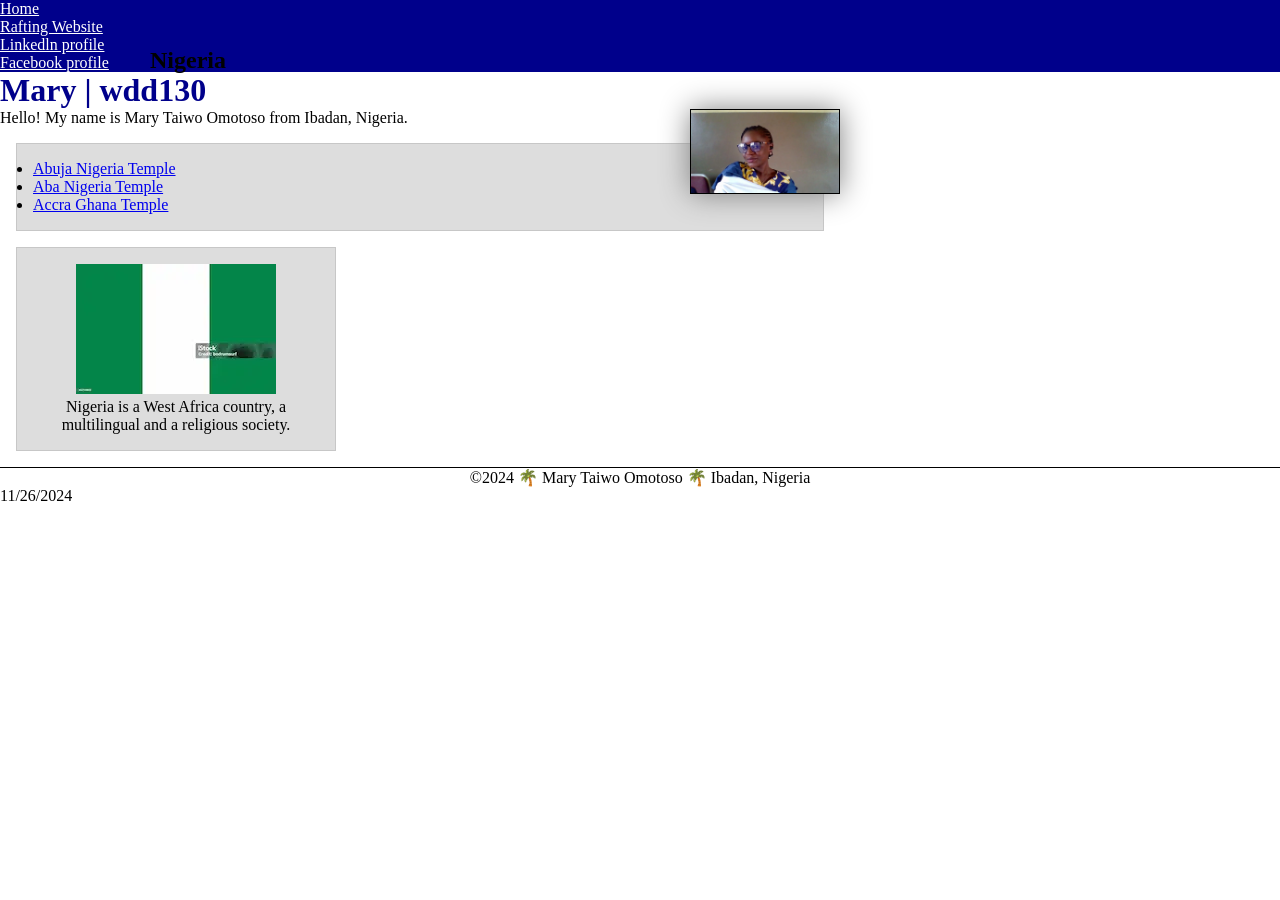
<file: index.html>
<!DOCTYPE html>
<html lang="en-US">
  <head>
    <meta charset="utf-8">
    <meta name="viewport" content="width=device-width,initial-scale=1.0">
    <title>Mary Taiwo Omotoso WDD 130</title>
    <meta name="Description" content="Wdd 130 - Web Frontend Development Mary Taiwo Omotoso course assignment">
    <meta name="author" content="Mary Taiwo Omotoso">
    <link rel="stylesheet" href="styles/styles.css">
  </head>
  <body>
    <header>
        <nav>
            <a href="#">Home</a>
            <a href="index.html">Rafting Website</a>
            <a href="www.linkedin.com/in/mary-taiwo-omotoso-859a27259">Linkedln profile</a>
            <a href="https://facebook.com">Facebook profile</a>
          </nav> 
    </header>
    <main>
        <h1>Mary | wdd130</h1>
        <img src="./images/profile.webp" alt="Hello, my name is Mary Omotoso" width="200">
        <p>Hello! My name is Mary Taiwo Omotoso from Ibadan, Nigeria.</p>
        <ul class="box">
          <li><a href="https://www.churchofjesuschrist.org/temples/details/abuja-nigeria-temple" target="_blank">Abuja Nigeria Temple</a></li>
          <li><a href="https://www.churchofjesuschrist.org/temples/details/aba-nigeria-temple" target="_blank">Aba Nigeria Temple</a></li>
          <li><a href="https://www.churchofjesuschrist.org/temples/details/accra-ghana-temple" target="_blank">Accra Ghana Temple</a></li>
        </ul>
        <div class="gird">
      </main>
    <aside class="box">
      <div class="grid">
      <h2> Nigeria</h2>
      <img src="./images/national_flag.webp" alt="Nigeria Flag">
      <p>Nigeria is a West Africa country, a multilingual and a religious society.</p>
    </aside>
    <footer>
        <p>©️2024 🌴 Mary Taiwo Omotoso 🌴 Ibadan, Nigeria</p>
    </footer>
  </body>
  11/26/2024
</html>
</file>
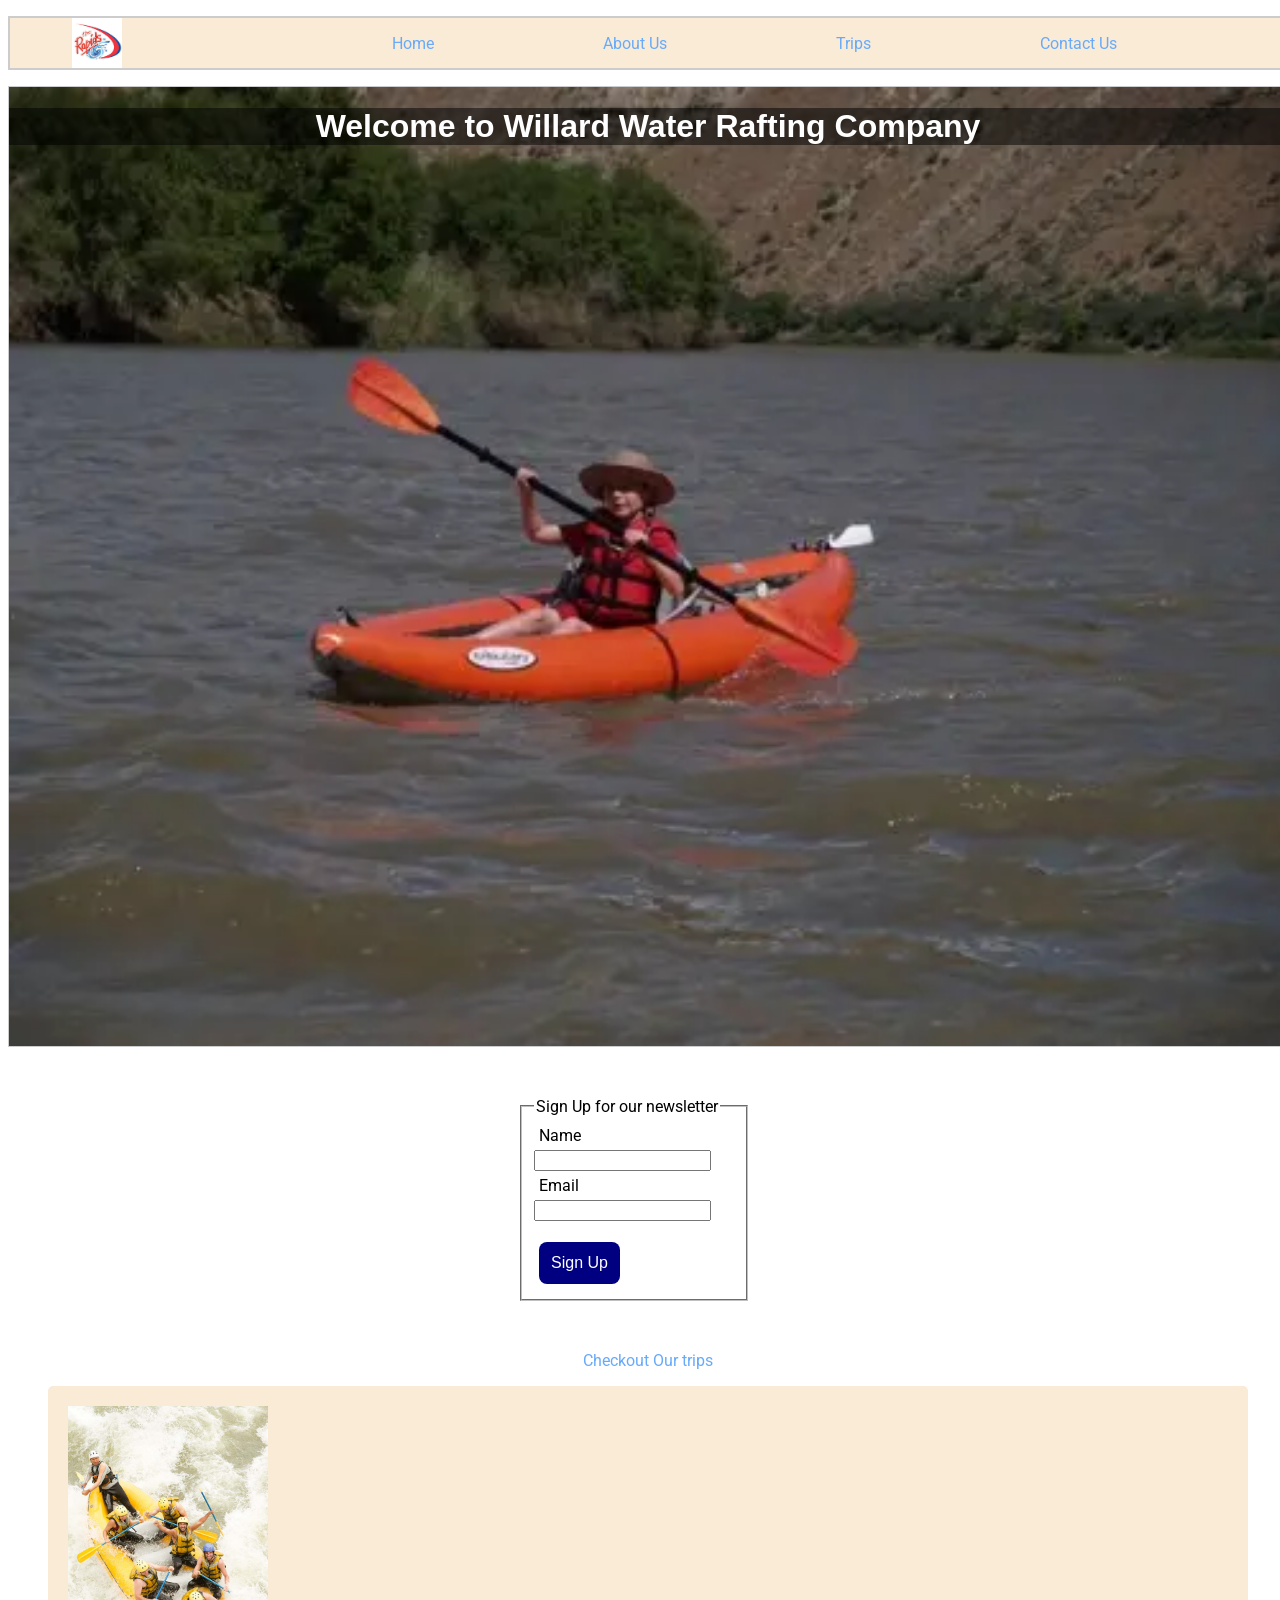
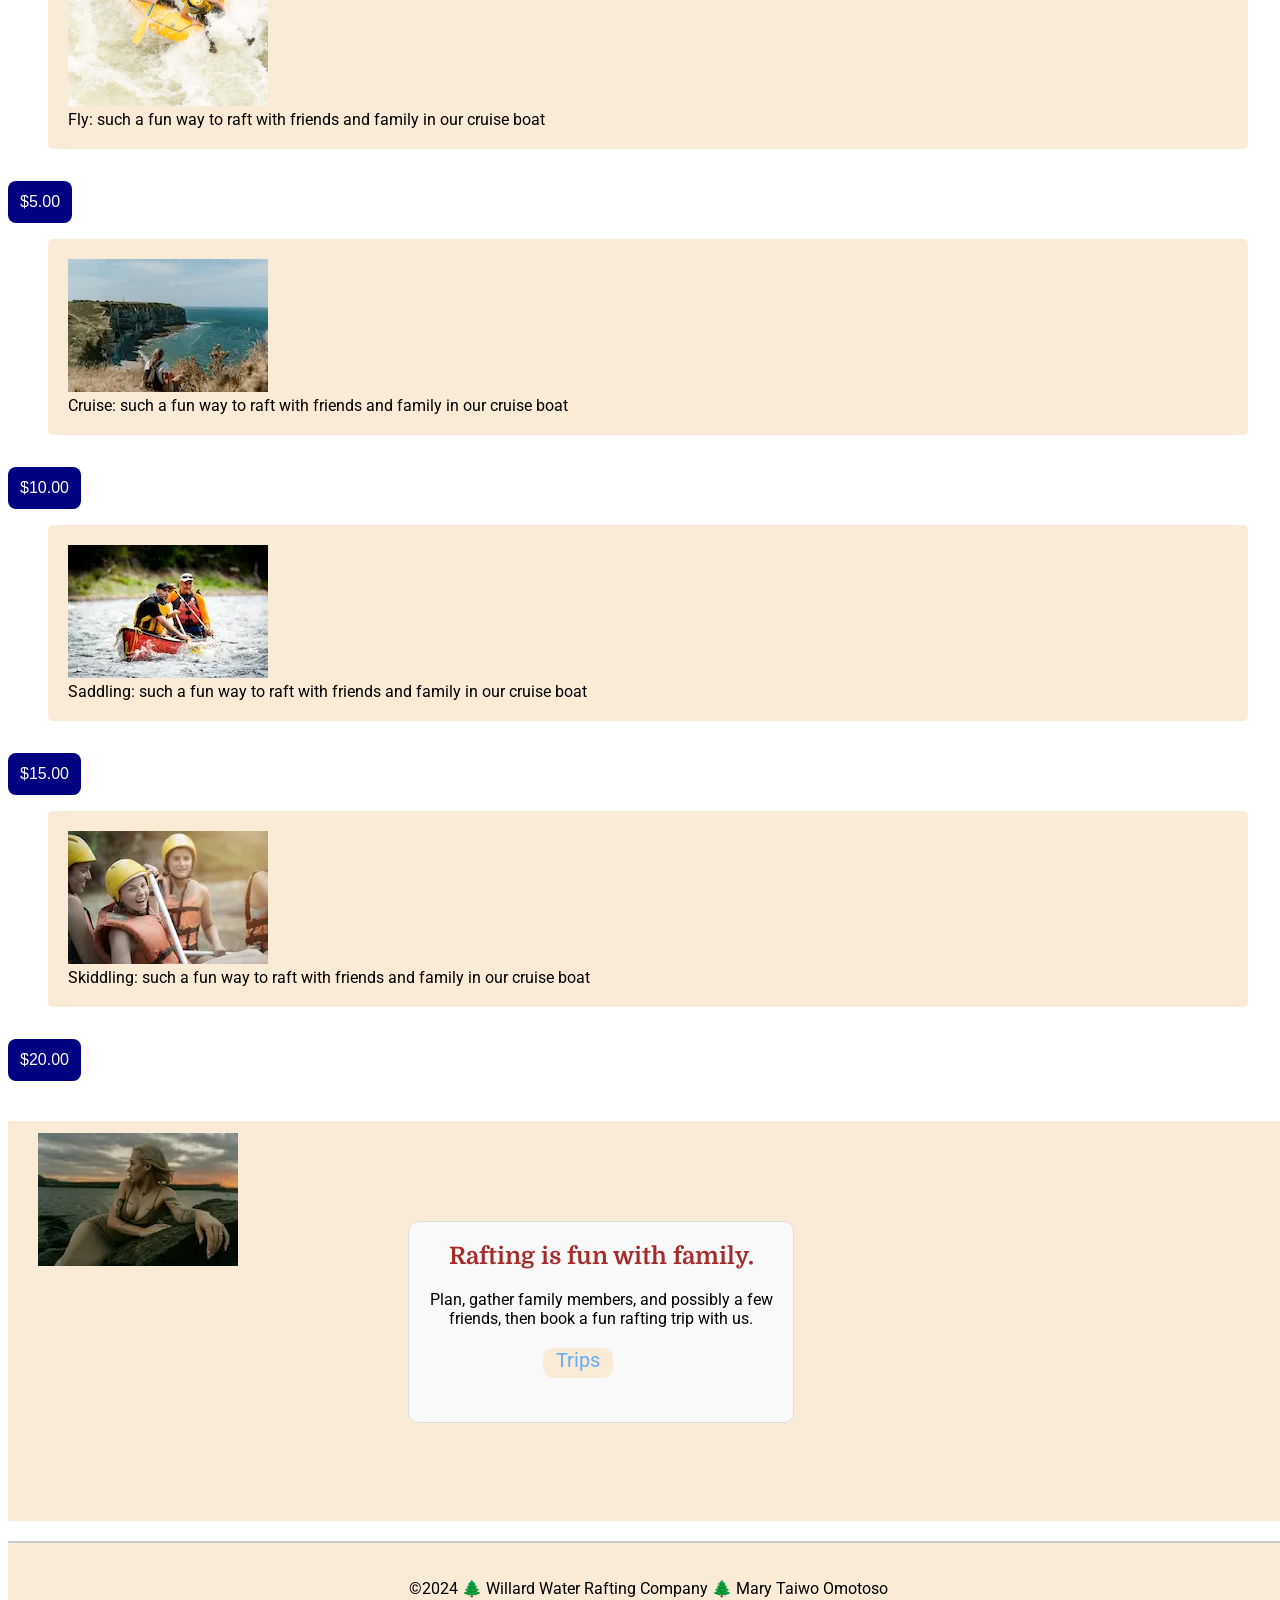
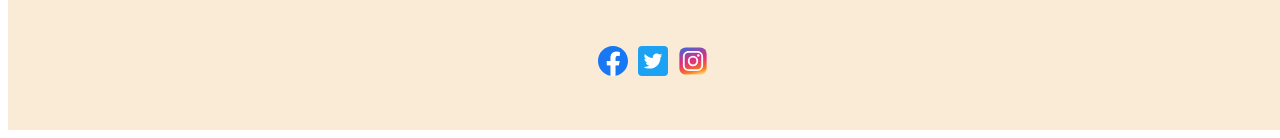
<file: wwr/index.html>
<!DOCTYPE html>
<html lang="en">
<head>
    <meta charset="UTF-8">
    <meta name="viewport" content="width=device-width, initial-scale=1.0">
    <meta name="description" content="A white water rafting company about page">
    <meta name="author" content="Mary Taiwo Omotoso">
    <title>Home - Willard Water Rafting Company</title>
    <link rel="stylesheet" href="styles/rafting.css">
</head>
<body>
    <header>
        <img src="./images/Rapids_logo.jpg" alt="Logo">
        <nav>
            <a href="index.html">Home</a>
            <a href="about.html">About Us</a>
            <a href="trips.html">Trips</a>
            <a href="contact.html">Contact Us</a>
        </nav>
    </header>
    <main>
        <div class="hero">
            <img src="./images/hero_image.webp" alt="Hero Image">
            <h1>Welcome to Willard Water Rafting Company</h1>
        </div>
        
        <form onsubmit="showMessage(); return false;">
            <div class="signup">
                <fieldset>
                    <legend>Sign Up for our newsletter</legend>
                    <div class="form-item column2"> 
                        <label for="name">Name</label>
                        <Input type="text" id="name" name="fullname">
                    </div>
                    <div class="form-item column2"> 
                        <label for="Email">Email</label> 
                        <input type="email" id="Email" name="Email">
                    </div>
                    <label><button type="submit" id="submit">Sign Up</button></label>
                </fieldset>
            </div>
        </form> 
    
        <div class="explore">
            <a href="trips.html">Checkout Our trips</a>
        </div>
        <div class="action">
            <figure>
                <img src="./images/rafting56_600.jpg" alt="Clients having fun" width="200">
                <figcaption>Fly: such a fun way to raft with friends and family in our cruise boat</figcaption>
            </figure>
            <div class="price"><button>$5.00</button></div>
        
            <figure>
                <img src="./images/fabrizio-coco-mlzgzXyBdeM-unsplash.webp" alt="family enjoying rafting" width="200">
                <figcaption>Cruise: such a fun way to raft with friends and family in our cruise boat</figcaption>
            </figure>
            <div class="price"><button>$10.00</button></div>
        
            <figure>
                <img src="./images/ultimate_trill.webp" alt="Friends rafting together" width="200">
                <figcaption>Saddling: such a fun way to raft with friends and family in our cruise boat</figcaption>
            </figure>
            <div class="price"><button>$15.00</button></div>
        
            <figure>
                <img src="./images/employee_image.webp" alt="Colleagues having a good time" width="200">
                <figcaption>Skiddling: such a fun way to raft with friends and family in our cruise boat</figcaption>
            </figure>
            <div class="price"><button>$20.00</button></div>
        </div>

        <div class="bottom-image">
            <img src="./images/maxim-bogdanov-vfaNf404AaI-unsplash.webp" alt="">
            <div class="text-field">
                <h2>Rafting is fun with family.</h2>
                <p>Plan, gather family members, and possibly a few friends, then book a fun rafting trip with us.</p>
                <a href="trips.html">Trips</a>
            </div>
        </div>
        
    </main>
    <footer>
        <p>&copy;2024 🌲 Willard Water Rafting Company 🌲 Mary Taiwo Omotoso</p>
        <nav class="socialinks">
            <a href="https://www.facebook.com/">
                <img src="./images/facebook.svg" alt="Facebook logo" >
              </a>
              <a href="https://twitter.com">
                <img src="./images/twitter.svg" alt="Twitter logo" >
              </a>
              <a href="https://instagram.com">
                <img src="./images/instagram.svg" alt="Instagram logo" >
              </a>
        </nav>
    </footer>

</body>
</html>
</file>
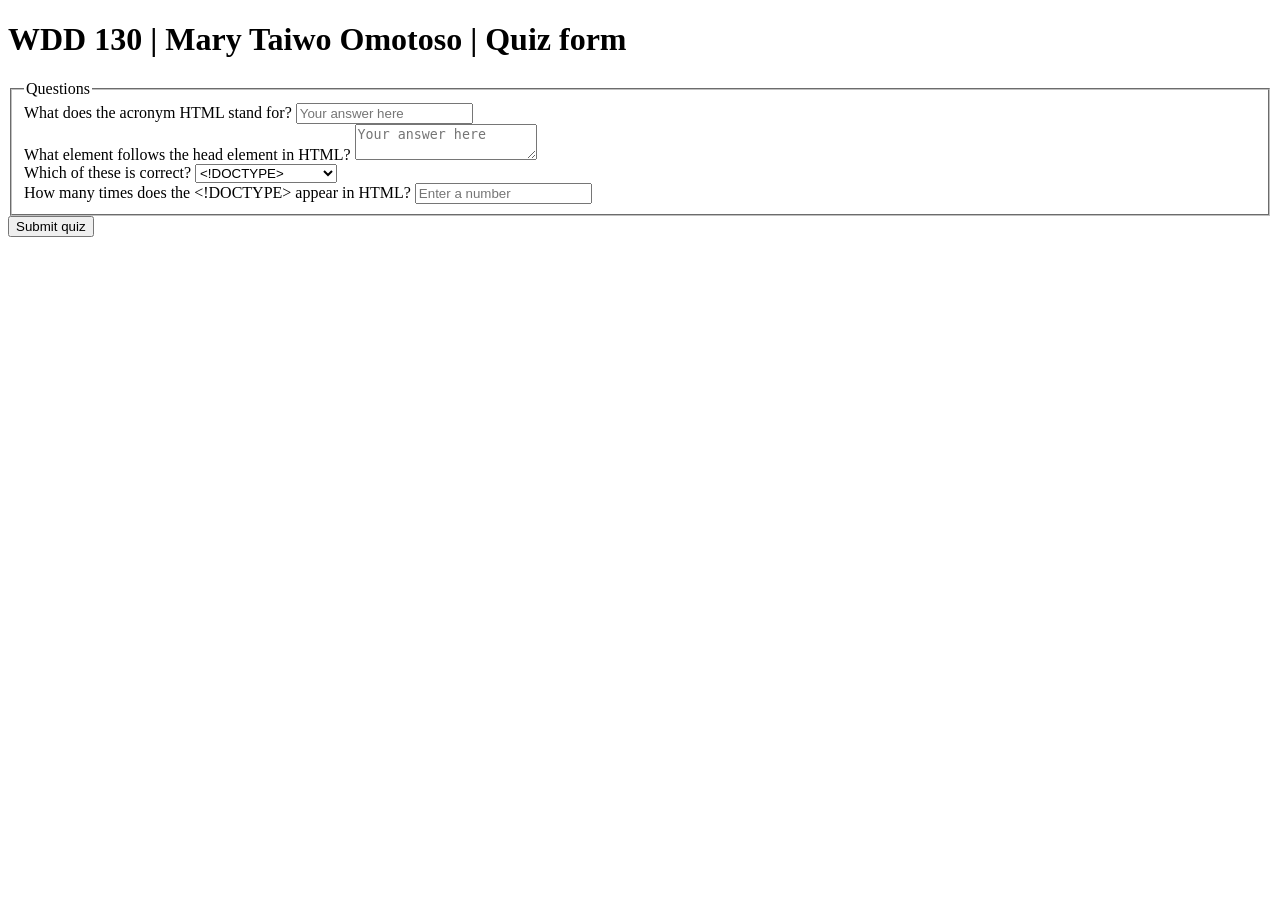
<file: quiz.html>
<!DOCTYPE html>
<html lang="en">
<head>
    <meta charset="UTF-8">
    <meta name="viewport" content="width=device-width, initial-scale=1.0">
    <title>Quiz-form</title>
</head>
<body>
    <header>
        <h1>WDD 130 | Mary Taiwo Omotoso | Quiz form</h1>
    </header>
    <main>
        <form>
            <fieldset>
                <legend>Questions</legend>
                <div class="quiz-item">
                    <label for="q1">What does the acronym HTML stand for?</label>
                    <input type="text" id="q1" name="q1" placeholder="Your answer here">
                </div>
                <div class="quiz-item">
                    <label for="q2">What element follows the head element in HTML?</label>
                    <textarea id="q2" name="q2" placeholder="Your answer here"></textarea>
                </div>
                <div class="quiz-item">
                    <label for="q3">Which of these is correct?</label>
                    <select id="q3" name="q3">
                        <option value="DOCTYPE">&lt;!DOCTYPE&gt;</option>
                        <option value="DOCTYPE_HTML">DOCTYPE HTML</option>
                        <option value="DOCTYPE_HTML_2">&lt;DOCTYPE HTML&gt;</option>
                        <option value="DOCTYPE_html">&lt;!DOCTYPE html&gt;</option>
                    </select>
                </div>
                <div class="quiz-item">
                    <label for="q4">How many times does the &lt;!DOCTYPE&gt; appear in HTML?</label>
                    <input type="number" id="q4" name="q4" placeholder="Enter a number">
                </div>
            </fieldset>
            <button type="submit">Submit quiz</button>
        </form>
    </main>
</body>
</html>
</file>
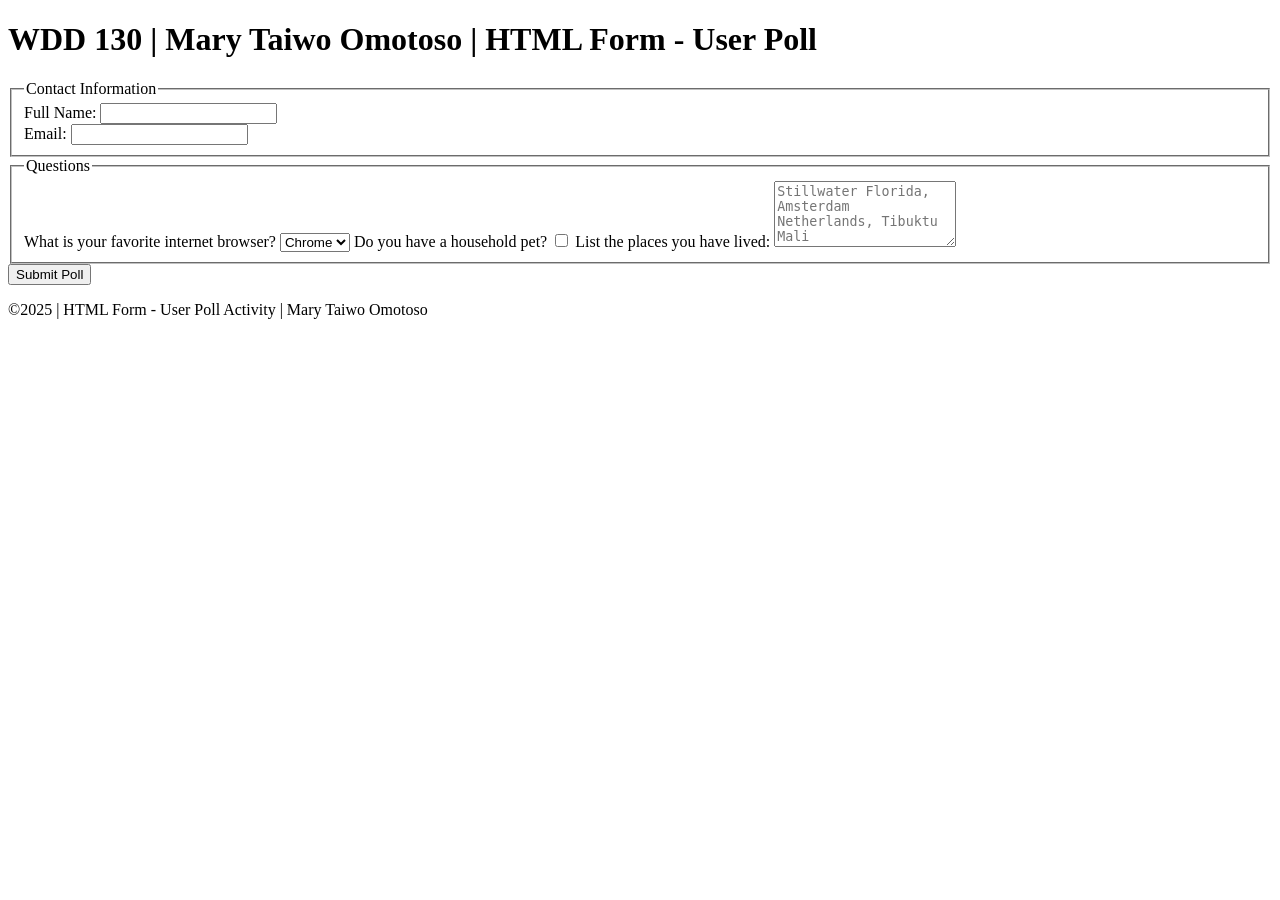
<file: Week05/poll-form.html>
<!DOCTYPE html> 
<html lang="en-us">
  <head>
    <meta charset="utf-8">
    <meta name="viewport" content="width=device-width, initial-scale=1">
    <title>WDD 130 | HTML Form - User Poll</title>
  </head>
  <body>
    <header>
      <h1>WDD 130 | Mary Taiwo Omotoso | HTML Form - User Poll</h1>
    </header>
    <main>
      <form>
        <fieldset>
          <legend>Contact Information</legend>
          <div class="form-item">
            <label for="fullname">Full Name:</label>
            <input type="text" id="fullname" name="fullname">
          </div>
          <div class="form-item column2">
            <label for="useremail">Email:</label>
            <input type="email" id="useremail" name="useremail">
          </div>
        </fieldset>

        <fieldset>
          <legend>Questions</legend>
          <div class="form-item column1">
            <label for="browser">What is your favorite internet browser?</label>
            <select id="browser" name="browser">
              <option value="chrome">Chrome</option>
              <option value="firefox">Firefox</option>
              <option value="safari">Safari</option>
              <option value="edge">Edge</option>
              <option value="brave">Brave</option>
              <option value="other">Other</option>
            </select>

            <label for="pet">Do you have a household pet?</label>
            <input type="checkbox" id="pet" name="pet">

            <label for="feedback">List the places you have lived:</label>
            <textarea id="feedback" name="feedback" rows="4" placeholder="Stillwater Florida, Amsterdam Netherlands, Tibuktu Mali"></textarea>
          </div>
        </fieldset>

        <button type="submit">Submit Poll</button>
      </form>
    </main>

    <footer>
      <p>©2025 | HTML Form - User Poll Activity | Mary Taiwo Omotoso</p>
    </footer>
  </body>
</html>
</file>
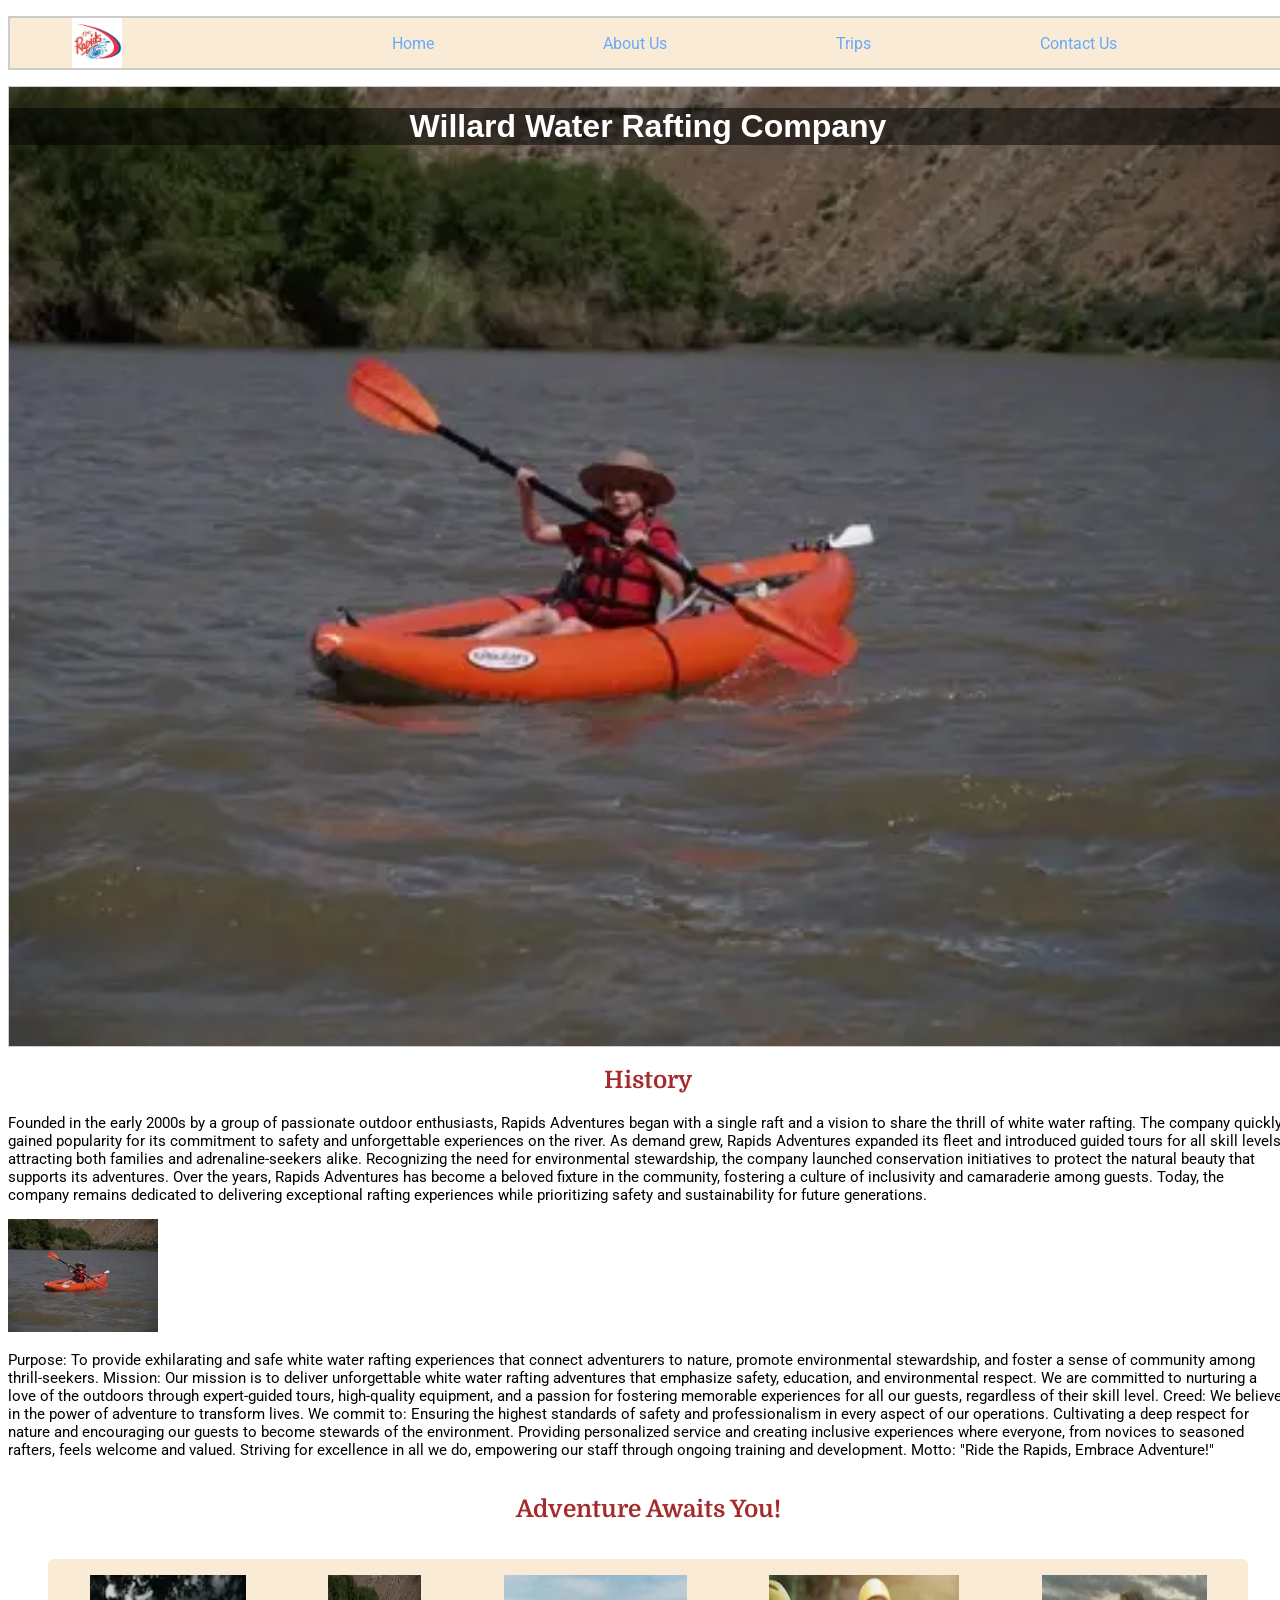
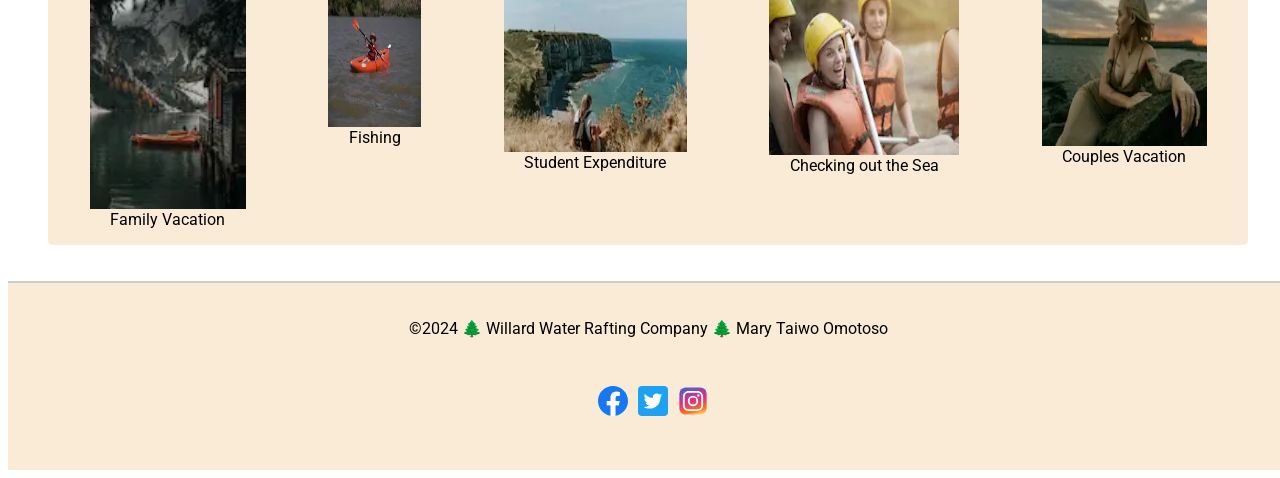
<file: wwr/about.html>
<!DOCTYPE html>
<html lang="en">
<head>
    <meta charset="UTF-8">
    <meta name="viewport" content="width=device-width, initial-scale=1.0">
    <meta name="description" content="A white water rafting company about page">
    <meta name="author" content="Mary Taiwo Omotoso">
    <title>About Us - Willard Water Rafting Company</title>
    <link rel="stylesheet" href="styles/rafting.css">
</head>
<body>
    <header>
        <img src="./images/Rapids_logo.jpg" alt="Logo">
        <nav>
            <a href="index.html">Home</a>
            <a href="about.html">About Us</a>
            <a href="trips.html">Trips</a>
            <a href="contact.html">Contact Us</a>
        </nav>
    </header>
    <main>
        <div class="hero">
            <img src="./images/hero_image.webp" alt="Hero Image">
            <h1>Willard Water Rafting Company</h1>
        </div>
        <section>
            <h2>History</h2>
            <div class="History">
            <p>Founded in the early 2000s by a group of passionate outdoor
                enthusiasts, Rapids Adventures began with a single raft and a vision
                to share the thrill of white water rafting. The company quickly gained
                popularity for its commitment to safety and unforgettable experiences
                on the river. As demand grew, Rapids Adventures expanded its fleet and
                introduced guided tours for all skill levels, attracting both families
                and adrenaline-seekers alike. Recognizing the need for environmental
                stewardship, the company launched conservation initiatives to protect
                the natural beauty that supports its adventures. Over the years,
                Rapids Adventures has become a beloved fixture in the community,
                fostering a culture of inclusivity and camaraderie among guests.
                Today, the company remains dedicated to delivering exceptional rafting
                experiences while prioritizing safety and sustainability for future
                generations.</p>
            <img src="./images/deso-kayak.webp" alt="Happy clients" width="150">
            <p>Purpose: To provide exhilarating and safe white water rafting
                experiences that connect adventurers to nature, promote environmental
                stewardship, and foster a sense of community among thrill-seekers.
                Mission: Our mission is to deliver unforgettable white water rafting
                adventures that emphasize safety, education, and environmental
                respect. We are committed to nurturing a love of the outdoors through
                expert-guided tours, high-quality equipment, and a passion for
                fostering memorable experiences for all our guests, regardless of
                their skill level. Creed: We believe in the power of adventure to
                transform lives. We commit to: Ensuring the highest standards of
                safety and professionalism in every aspect of our operations.
                Cultivating a deep respect for nature and encouraging our guests to
                become stewards of the environment. Providing personalized service and
                creating inclusive experiences where everyone, from novices to
                seasoned rafters, feels welcome and valued. Striving for excellence in
                all we do, empowering our staff through ongoing training and
                development. Motto: "Ride the Rapids, Embrace Adventure!" </p>
            </div>
        </section>
        <section>
            <div class="adventure">
            <h2>Adventure Awaits You!</h2>
            <figure>
                <figure>
                <img src="./images/andrei-r-popescu-sgRNdquvzBU-unsplash.webp" alt="Clients having fun" width="40">
                    <figcaption>Family Vacation</figcaption>
                </figure>

                <figure>
                    <img src="./images/deso-kayak.webp" alt="family enjoying rafting" width="40">
                    <figcaption>Fishing</figcaption>
                </figure>

                <figure>
                <img src="./images/fabrizio-coco-mlzgzXyBdeM-unsplash.webp" alt="Friends rafting together" width="40">
                    <figcaption>Student Expenditure</figcaption>
                </figure>

                <figure>
                <img src="./images/employee_image.webp" alt="Colleagues having a good time" width="40">
                    <figcaption>Checking out the Sea</figcaption>
                </figure>

                <figure>
                <img src="./images/maxim-bogdanov-vfaNf404AaI-unsplash.webp" alt="Clients having fun" width="40">
                    <figcaption>Couples Vacation</figcaption>
                </figure>
            </figure>
            </div>
        </section>
    </main>
    <footer>
        <p>&copy;2024 🌲 Willard Water Rafting Company 🌲 Mary Taiwo Omotoso</p>
        <nav class="socialinks">
            <a href="https://www.facebook.com/">
                <img src="./images/facebook.svg" alt="Facebook logo" >
              </a>
              <a href="https://twitter.com">
                <img src="./images/twitter.svg" alt="Twitter logo" >
              </a>
              <a href="https://instagram.com">
                <img src="./images/instagram.svg" alt="Instagram logo" >
              </a>
        </nav>
    </footer>

</body>
</html>
</file>
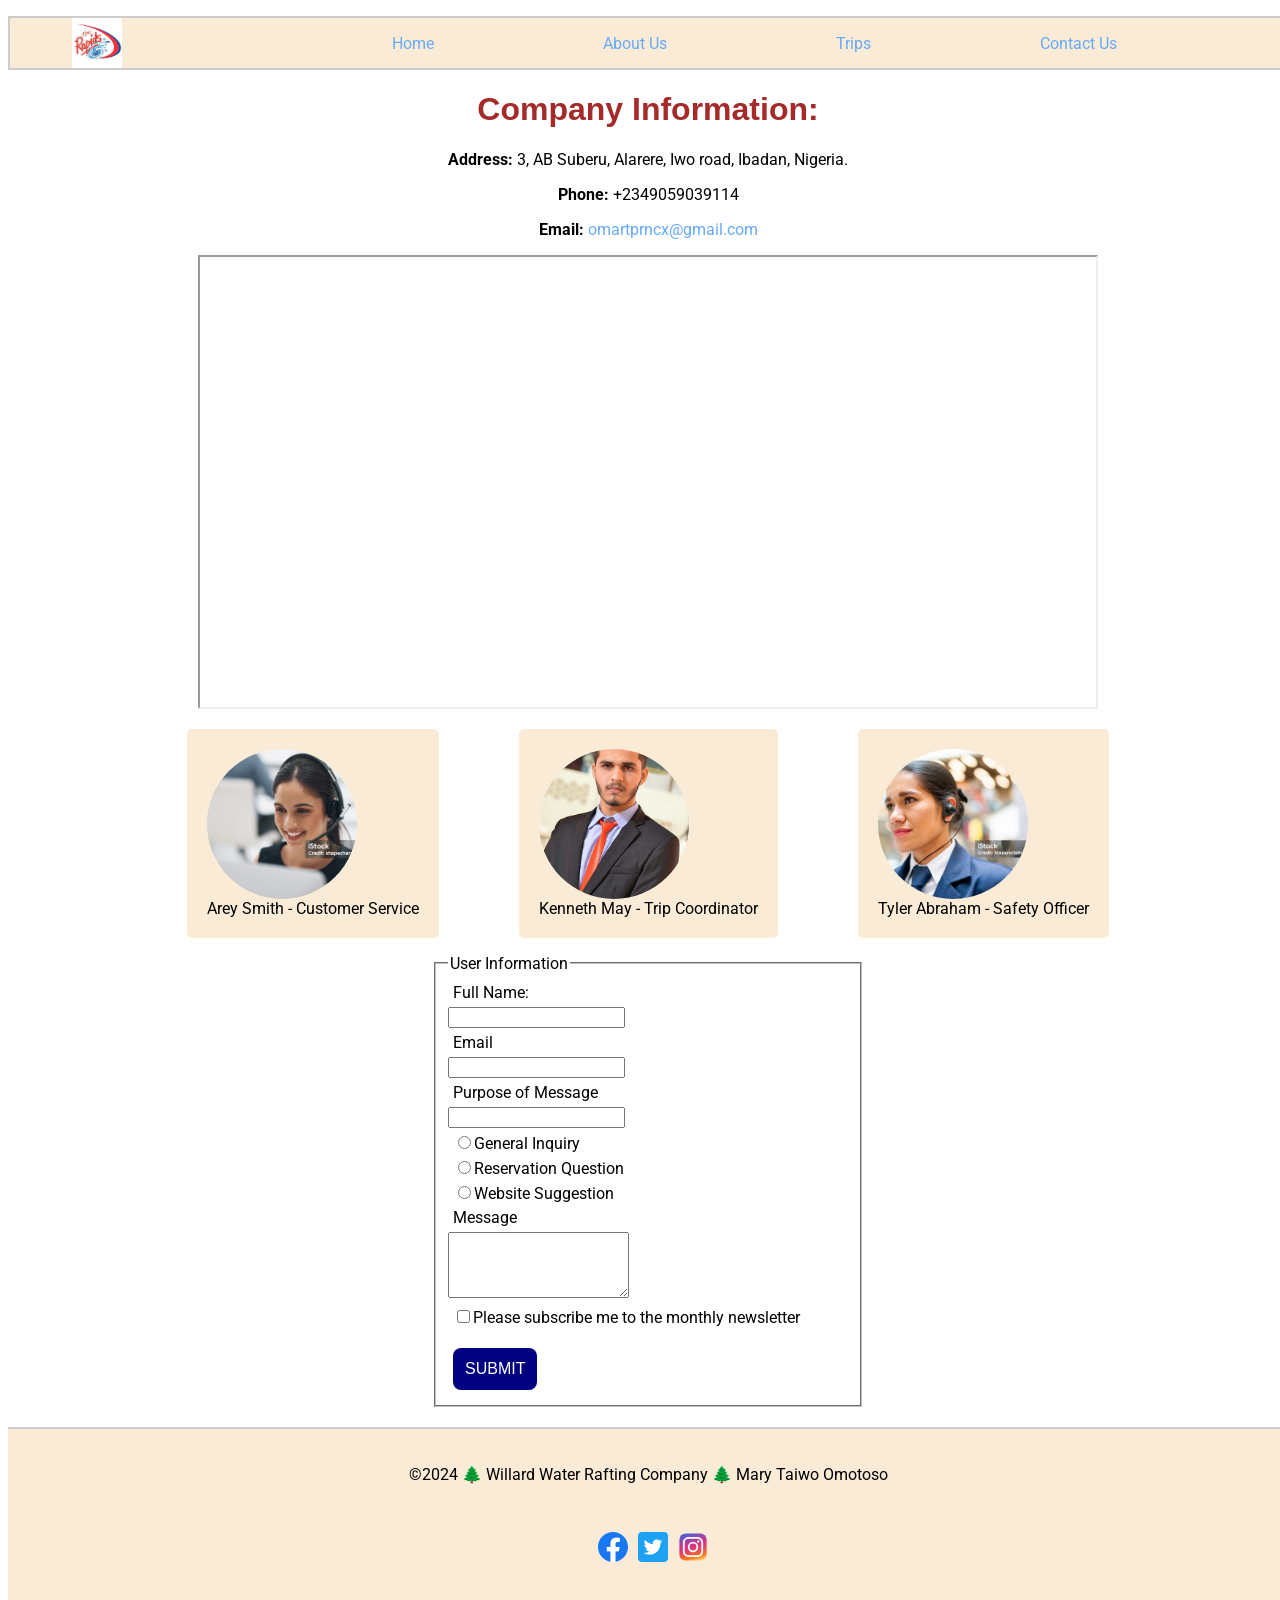
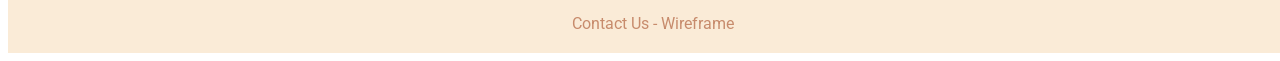
<file: wwr/contact.html>
<!DOCTYPE html>
<html lang="en">
<head>
    <meta charset="UTF-8">
    <meta name="viewport" content="width=device-width, initial-scale=1.0">
    <meta name="description" content="Mary's Contact Page">
    <meta name="author" content="Mary Taiwo Omotoso">
    <title>Contact Us - Willard Water Rafting Company</title>
    <script>
        function showMessage() {
            alert("You have submitted your message successfully");
        }
    </script>
    <link rel="stylesheet" href="styles/rafting.css">
</head>
<body>
    <header>
        <img src="./images/Rapids_logo.jpg" alt="Company Logo">
        <nav>
            <a href="index.html">Home</a>
            <a href="about.html">About Us</a>
            <a href="trips.html">Trips</a>
            <a href="contact.html">Contact Us</a>
        </nav>
    </header>
    <main>
    <div class="company-information">
     <h1>Company Information:</h1>
     <p><strong>Address:</strong> 3, AB Suberu, Alarere, Iwo road, Ibadan, Nigeria.</p>
     <p><strong>Phone:</strong> +2349059039114</p>
     <p><strong>Email:</strong> <a href="mailto:omartprncx@gmail.com">omartprncx@gmail.com</a></p> <!-- Corrected closing of the strong tag -->
     <iframe src="https://www.google.com/maps/embed?pb=!3m2!1sen!2sng!4v1733721697382!5m2!1sen!2sng!6m8!1m7!1s30ikz66Qs4xoPDmYSGPScw!2m2!1d7.398651506954246!2d3.943580775559992!3f58.61301114495798!4f-18.644198410665638!5f0.7820865974627469" width="600" height="450" allowfullscreen="" loading="lazy" referrerpolicy="no-referrer-when-downgrade"></iframe>
    </div>

    <div class="happy-employees">
        <figure>
            <img src="./images/Customer_care.jpg" alt="">
            <figcaption>Arey Smith - Customer Service</figcaption>
        </figure>

        <figure>
            <img src="./images/Trip_Officer.jpg" alt="">
            <figcaption>Kenneth May - Trip Coordinator</figcaption>
        </figure>

        <figure>
            <img src="./images/Safety_Officer.jpg" alt="">
            <figcaption>Tyler Abraham - Safety Officer</figcaption>
        </figure>
    </div>
     <form onsubmit="showMessage(); return false;">
        <fieldset>
            <legend>User Information</legend>
            <div class="form-item"> 
                <label for="fullname">Full Name:</label>
                <Input type="text" id="fullname" name="fullname">
            </div>
            <div class="form-item column2"> <label for="Email">Email</label> 
                <input type="email" id="Email" name="Email">
            </div>
            <label for="Purpose">Purpose of Message</label>
            <input id="Purpose">
             <label><input type="radio" name="Purpose" value="General Inquiry">General Inquiry</label>
             <label><input type="radio" name="Purpose" value="Reservation Question">Reservation Question</label>
             <label><input type="radio" name="Purpose" value="Website Suggestion">Website Suggestion</label>
            <label for="Message">Message</label>
            <textarea id="Message" name="Message" rows="4"></textarea>
            <label><input type="checkbox" name="subscribe" value="yes" id="subscribe">Please subscribe me to the monthly newsletter</label>
            <label><button type="submit" id="submit">SUBMIT</button></label>
        </fieldset>
       </form> 
    </main>
    <footer>
        <p>&copy;2024 🌲 Willard Water Rafting Company 🌲 Mary Taiwo Omotoso</p>
        <nav class="socialinks">
            <a href="https://www.facebook.com/">
                <img src="./images/facebook.svg" alt="Facebook logo" >
              </a>
              <a href="https://twitter.com">
                <img src="./images/twitter.svg" alt="Twitter logo" >
              </a>
              <a href="https://instagram.com">
                <img src="./images/instagram.svg" alt="Instagram logo" >
              </a>
        </nav>
        <a href="./images/CONTACT_WIREFRAME.png">Contact Us - Wireframe</a>
    </footer>

</body>
</html>
</file>
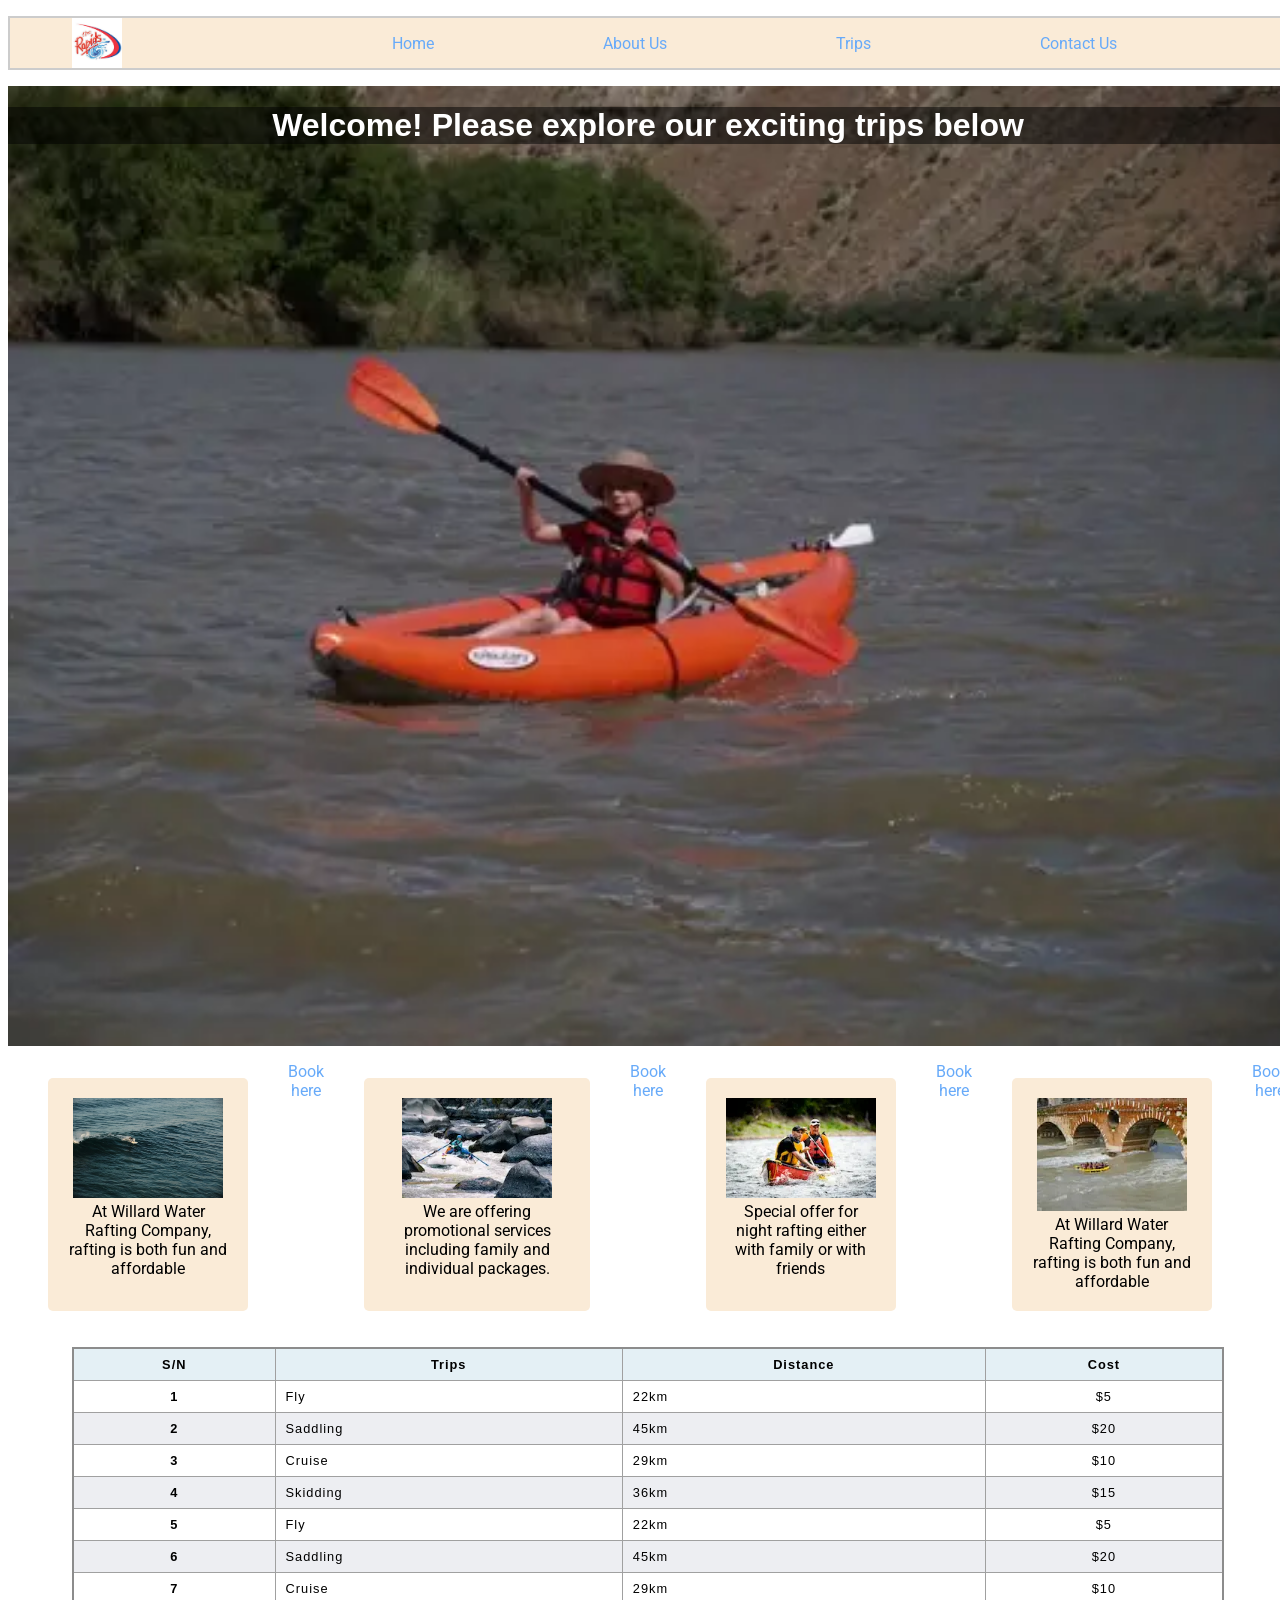
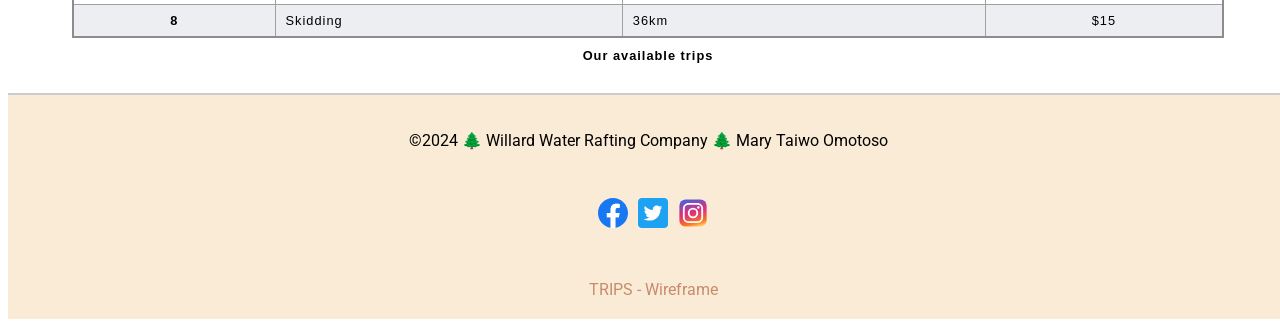
<file: wwr/trips.html>
<!DOCTYPE html>
<html lang="en">
<head>
    <meta charset="UTF-8">
    <meta name="viewport" content="width=device-width, initial-scale=1.0">
    <meta name="description" content="A white water rafting company about page">
    <meta name="author" content="Mary Taiwo Omotoso">
    <title>Trips - Willard Water Rafting Company</title>
    <link rel="stylesheet" href="styles/rafting.css">
</head>
<body>
    <header>
        <img src="../images/Rapids_logo.jpg" alt="Logo">
        <nav>
            <a href="index.html">Home</a>
            <a href="about.html">About Us</a>
            <a href="trips.html">Trips</a>
            <a href="contact.html">Contact Us</a>
        </nav>
    </header>
    <main>
        <div class="trips-hero">
            <img src="./images/hero_image.webp" alt="Hero Image">
            <h1>Welcome! Please explore our exciting trips below</h1> 
        </div>

        <div class="trips"> 
          <figure>
            <img src="./images/background_image.webp" alt="salt lake" width="150">  
            <figcaption>At Willard Water Rafting Company, rafting is both fun and affordable</figcaption>
          </figure>
          <a href="trips.html" class="book-link">Book here</a>

          <figure>
            <img src="./images/scenic_explorer.webp" alt="temple" width="150"> 
            <figcaption>We are offering promotional services including family and individual packages.</figcaption>
          </figure>
          <a href="trips.html" class="book-link">Book here</a>

          <figure> 
            <img src="./images/ultimate_trill.webp" alt="calabar" width="150">
            <figcaption>Special offer for night rafting either with family or with friends</figcaption>
          </figure>
          <a href="trips.html" class="book-link">Book here</a>

          <figure>
            <img src="./images/rapids_adventure.webp" alt="calabar" width="150">
            <figcaption>At Willard Water Rafting Company, rafting is both fun and affordable</figcaption>
          </figure>
          <a href="trips.html" class="book-link">Book here</a>
        </div>

        <div class="trips-table">
          <table>
            <caption>
              Our available trips
            </caption>
            <thead>
              <tr>
                <th scope="col">S/N</th>
                <th scope="col">Trips</th>
                <th scope="col">Distance</th>
                <th scope="col">Cost</th>
              </tr>
            </thead>
            <tbody>
              <tr>
                <th scope="row">1</th>
                <td>Fly</td>
                <td>22km</td>
                <td>$5</td>
              </tr>
              <tr>
                <th scope="row">2</th>
                <td>Saddling</td>
                <td>45km</td>
                <td>$20</td>
              </tr>
              <tr>
                <th scope="row">3</th>
                <td>Cruise</td>
                <td>29km</td>
                <td>$10</td>
              </tr>
              <tr>
                <th scope="row">4</th>
                <td>Skidding</td>
                <td>36km</td>
                <td>$15</td>
              </tr>
              <tr>
                <th scope="row">5</th>
                <td>Fly</td>
                <td>22km</td>
                <td>$5</td>
              </tr>
              <tr>
                <th scope="row">6</th>
                <td>Saddling</td>
                <td>45km</td>
                <td>$20</td>
              </tr>
              <tr>
                <th scope="row">7</th>
                <td>Cruise</td>
                <td>29km</td>
                <td>$10</td>
              </tr>
              <tr>
                <th scope="row">8</th>
                <td>Skidding</td>
                <td>36km</td>
                <td>$15</td>
              </tr>
            </tbody>
          </table>
        </div>
          
    </main>
    <footer>
        <p>&copy;2024 🌲 Willard Water Rafting Company 🌲 Mary Taiwo Omotoso</p>
        <nav class="socialinks">
          <a href="https://www.facebook.com/">
            <img src="./images/facebook.svg" alt="Facebook logo" >
          </a>
          <a href="https://twitter.com">
            <img src="./images/twitter.svg" alt="Twitter logo" >
          </a>
          <a href="https://instagram.com">
            <img src="./images/instagram.svg" alt="Instagram logo" >
          </a>
        </nav>
        <a href="./images/TRIPS_WIREFRAME.png">TRIPS - Wireframe</a>
    </footer>

</body>
</html>
</file>
<file: styles/styles.css>
:root {
  * {
    margin: 0;
    padding: 0;
    box-sizing: border-box;
  }
}
nav {
    background-color: darkblue;
    padding: 10px;
  }
nav a {
    color: white;
    display: block;
    padding: 20px;
  }
h1 {
    color: darkblue;
  }
main img {

    /* you most likely will have other declarations here */
    float: right;
    width: 150px;
    height: auto;
    border: 1px solid black;
    padding: 2px;
    box-shadow: 0 0 30px gray;
}

main {
    max-width: 840px;
}
aside {
    width: 20rem;
    margin: 1rem;
    border: 1px solid rgba(0, 0, 0, 0.2); /* 1️⃣ */
    padding: 1rem;
    background-color: #eee;
    color: #333;
    text-align: center;
  }
aside h2 {
    position: absolute;
    top: 47px;
    left: 150px;
  }
aside img {
    width: 200px;
    height: auto;
}
p { padding: 0;}
footer {
    margin-top: 15px;
    border-top: 1px solid #000;
    text-align: center;
  }
/* Class Selectors */
.box {
  margin: 1rem;
  border: 1px solid rgb(0 0 0 / .1);
  padding: 1rem;
  background-color: #ddd;
  color: #000;
}
</file>
<file: wwr/styles/rafting.css>
@import url('https://fonts.googleapis.com/css2?family=Domine:wght@400..700&family=Roboto:ital,wght@0,100;0,300;0,400;0,500;0,700;0,900;1,100;1,300;1,400;1,500;1,700;1,900&family=Sevillana&display=swap');

body {
    font-family: var(--paragraph-font);
    width: 100%;
    box-sizing: border-box;
}

:root {
    --primary-color: #c78b6c;
    --secondary-color: #67AAF9;
    --accent1-color: #614f4d;
    --accent2-color: #C4E0F9;

    --heading-font: 'Domine', 'serif';
    --paragraph-font: 'Roboto', 'serif';
}


h1, h2 {
    font-family: var(--heading-font);
    color: brown;
}

a {
    text-decoration: none;
    color: var(--secondary-color);
}
.hero {
    position: relative;
    border: 1px solid #ccc;
    margin: 1rem auto;
}

.hero img {
    display: block;
    width: 100%;
    height: auto;
}
.hero article{
    position: absolute;
    top: 100px;
    background: rgb(0, 0, 0, 0.5);
    color: white;
    width: 90%;
    margin: 0 auto;
    left: 5%;
}

.hero article img {
    width: 200px;
    float: right; 
}

.hero h1 {
    position: absolute;
    top: 0;
    background: rgb(0, 0, 0, 0.5);
    color: white;
    width: 100%;
    text-align: center;
}

section p {
    font-size: 15px;
    color: black;
}


header {
	margin: 1rem auto;
	display: grid;
	grid-template-columns: 1fr 5fr;
	align-items: center;
	border: 2px solid #ccc;
    background-color: antiquewhite;
    height: fit-content;
}

header img {
	margin: 0 0.25rem 0 2rem;
	width: 50px;
	height: auto;
    padding-left: 30px;
}

h1 {
	font-size: 2rem;
	font-family: Acme, Arial, sans-serif;
}

header nav {
    display: flex;
    justify-content: space-evenly;
}

footer {
    display: flex;
    flex-direction: column;
    align-items: center; /* Centers everything horizontally */
    justify-content: center;
    background-color: antiquewhite;
    border-top: 2px solid #ccc;
    padding: 20px 0;
    margin-top: 20px;
}

footer p {
    text-align: center; /* Ensures the text is centered */
    margin-bottom: 20px; /* Space between text and social links */
}

.socialinks {
    display: flex;
    justify-content: center;
    align-items: center;/* Centers the social link images */
    margin-bottom: 20px; /* Space between social links and the wireframe link */
}

.socialinks img {
    width: 30px;
    height: 30px;
    margin: 10px 0; /* Adds space between each social media icon */
}

footer .wireframe {
    position: absolute; /* Positioned to the bottom left */
    left: 0;
    bottom: 10px;
    padding-left: 20px;
    font-size: 14px;
}

footer a {
    color: var(--primary-color); /* You can change the link color */
}

footer a:hover {
    text-decoration: underline;
}

section .adventure {
    display: flex;
    flex-direction: column;
    margin: 0;
    padding: 0;
    /* border: 2px solid #ccc; */
    margin: 1rem auto;
}

section figure {
    display: flex;
    justify-content: space-evenly;
    flex-wrap: wrap; 
    gap: 1px;
    padding: 0;
}

section figure img {
    flex: 1 1 200px;

}

section h2 {
    width: 100%;
    text-align: center;
}

section .history {
    display: flex;
    gap: 20px;
    justify-content: space-evenly;
    padding-bottom: 10px;
    
}

section .history p {
    padding: 0 50px;
    box-sizing: border-box;
    margin: 0;
}

/* End of About us page  */



/* styling the contact page  */
  
.happy-employees {
    display: flex;
    justify-content: center; 
    flex-wrap: wrap;
}

.happy-employees img {
    display: flex;
    justify-content: flex-end;
    width: 150px;
    height: 150px;
    object-fit: cover;
    border-radius: 70%;
    
}

.happy-employees figcaption {
    text-align: center;
}

.company-information  {
    text-align: center;
}

.company-information p {
    text-align: center;
}

.company-information iframe {
    /* align-self: center; */
    width: 70%;
    margin: 0 auto;
    /* margin-center: 5%; */
}

label{
    display: block;
    margin: 5px;
    
}

fieldset {
    margin-bottom: 50px;
    max-width: 400px;
    margin: auto;
}

.form-item {
    margin: 5px 0;
}

figure{
    border-radius: 5px;
    background-color: antiquewhite;
    padding: 20px;
}

.purpose {
    font-weight: bold;
}

footer a {
    text-decoration: none;
    padding-left: 10px;
    padding-top: 18px;
}


button {
    margin-top: 1rem;
    background-color: navy;
    color: #fff;
    border: none;
    border-radius: .5rem;
    padding: .75rem;
    font-size: 1rem;
}

button:hover {
    background-color: darkgreen;
}

/* End of contact us page */



/* styling the trips page */

.trips-hero {
    position: relative;
    /* border: 1px solid #ccc; */
    margin: 1rem auto;
}

.trips-hero p {
    text-align: center;
}

.trips-hero img { 
    display: block;
    width: 100%;
    height: auto; 
}

.trips-hero h1 {
    position: absolute;
    top: 0;
    background: rgb(0, 0, 0, 0.5);
    color: white;
    width: 100%;
    text-align: center;
}

.trips {
    display: flex;
    justify-content: space-evenly;
    text-align: center;
    border-radius: 5px;
    /* flex-wrap: wrap; */
}

.trips figure a {
    background-color: skyblue;
    text-align: center;
    display: block;
    height: 30px;
    width: 90px;
    font-size: 15px;
    margin-left: 25%;
    margin-top: 20px;
    margin-bottom: 20px;
    border-radius: 10px;
}

/* .trips img {
display: flex;
margin-top: 50px;
max-width: 300px;
border-radius: 5px;
} */




table {
    border-collapse: collapse;
    border: 2px solid rgb(140 140 140);
    font-family: sans-serif;
    font-size: 0.8rem;
    letter-spacing: 1px;
    width: 90%;
    margin: 20px auto;
    /* align-self: center; */
  }
  
  .trips-table {
    justify-self: center;
  }


  caption {
    caption-side: bottom;
    padding: 10px;
    font-weight: bold;
  }
  
  thead,
  tfoot {
    background-color: rgb(228 240 245);
  }
  
  th,
  td {
    border: 1px solid rgb(160 160 160);
    padding: 8px 10px;
  }
  
  td:last-of-type {
    text-align: center;
  }
  
  tbody > tr:nth-of-type(even) {
    background-color: rgb(237 238 242);
  }
  
  tfoot th {
    text-align: right;
  }
  
  tfoot td {
    font-weight: bold;
  }
  
  /* End of the trips page  */



  /* styling the home page  */

  .action .booking {
    display: flex;
    justify-content: space-evenly; 
    flex-wrap: wrap;
    margin-top: 50px;
    margin-bottom: 50px;
  }

  .action .booking img {
    margin-top: 50px;
    /* margin-bottom: 50px; */
    max-width: 300px;
    border-radius: 5px;
  }

  .action .booking figcaption {
    text-align: center;
  }

  .action .booking .price {
    text-align: center;
    /* background-color: antiquewhite; */
  }

  .explore {
    text-align: center;
    margin-top: 50px;
  }

  .signup fieldset {
    margin-top: 50px;
    margin-left: 40%;
    max-width: 200px;
    /* margin-right: 30px; */
    justify-self: auto;
    /* background-color: #eee; */
  }

  .booking figcaption {
    width: 200px;
    text-align: center;
  }

  .bottom-image {
    position: relative;
    width: 100%;
    height: 400px;
    background-color: antiquewhite;
    margin-top: 40px;
    margin-bottom: 20px;
  }

  .bottom-image .text-field {
    width: 30%;
    height: 200px;
    position: absolute;
    top: 100px;
    left: 400px;
    background-color: #f9f9f9;
    border: 1px solid #ddd;
    border-radius: 10px;
  }

  .bottom-image .text-field h2{
    text-align: center;
}

.bottom-image img {
    position: absolute;
    margin-left: 30px;
    top: 12px;
}

.bottom-image .text-field a {
    background-color: antiquewhite;
    text-align: center;
    display: block;
    height: 30px;
    width: 70px;
    font-size: 20px;
    margin-left: 35%;
    margin-top: 20px;
    margin-bottom: 20px;
    border-radius: 10px;
}

.bottom-image .text-field p{
    text-align: center;
}
</file>
